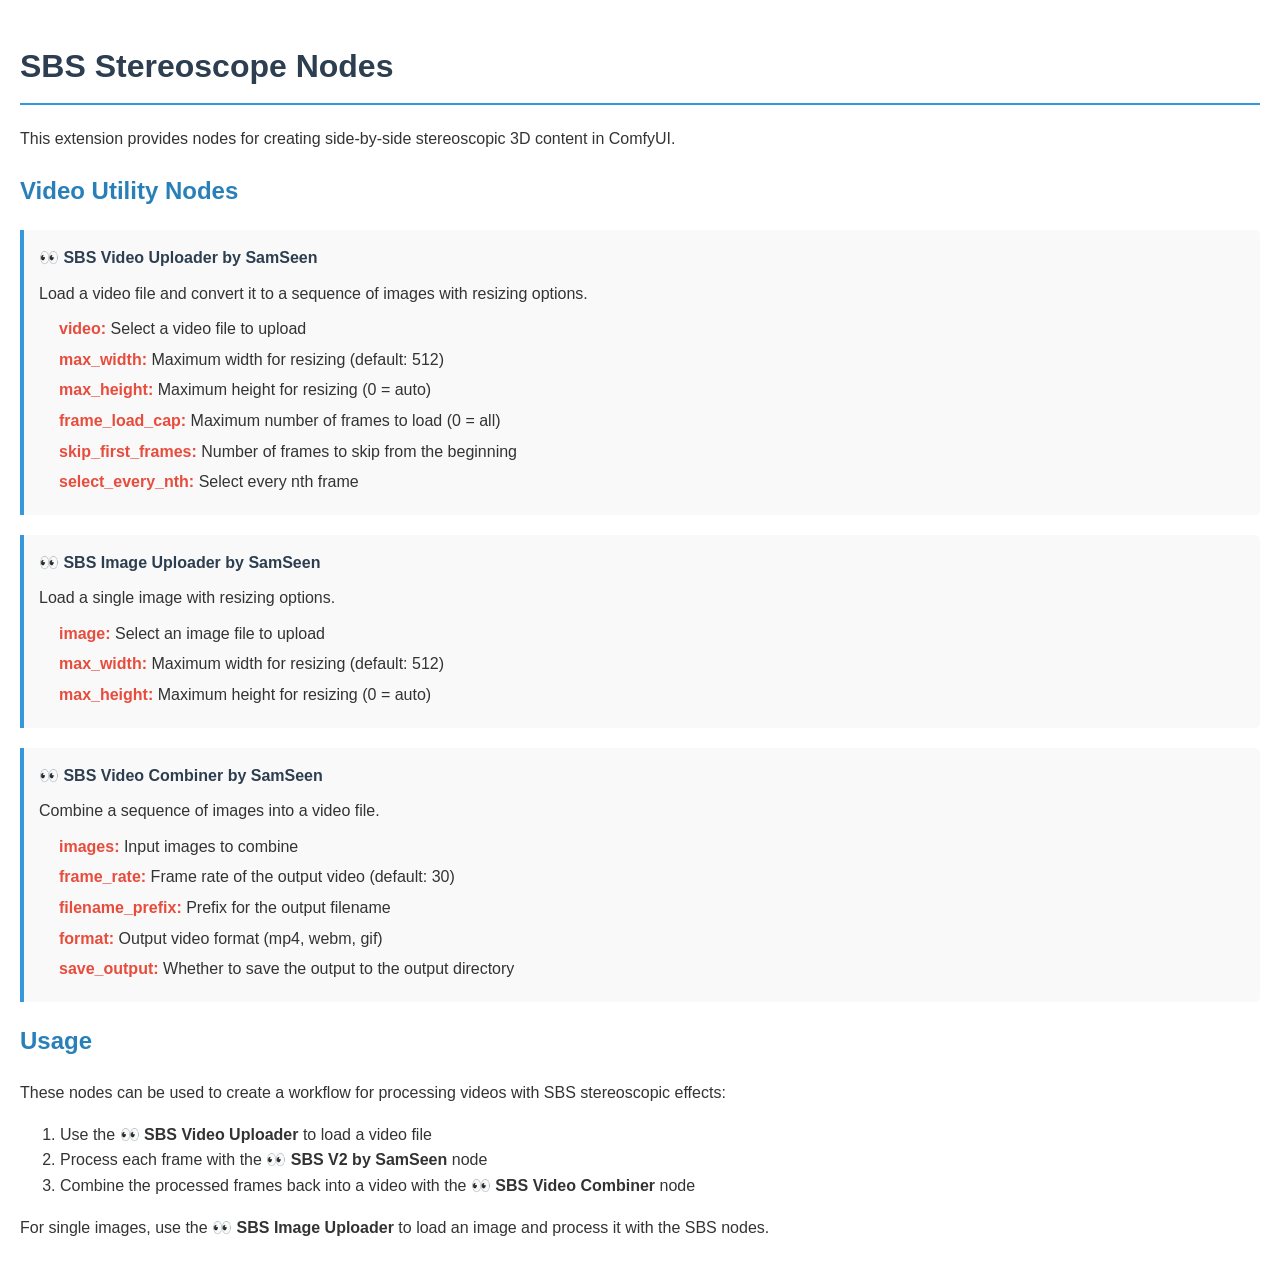
<file: web/index.html>
<!DOCTYPE html>
<html lang="en">
<head>
    <!-- Google tag (gtag.js) -->
    <script async src="https://www.googletagmanager.com/gtag/js?id=G-5TCXY27BF4"></script>
    <script>
      window.dataLayer = window.dataLayer || [];
      function gtag(){dataLayer.push(arguments);}
      gtag('js', new Date());

      gtag('config', 'G-5TCXY27BF4');
    </script>
    <meta charset="UTF-8">
    <meta name="viewport" content="width=device-width, initial-scale=1.0">
    <title>SBS Stereoscope Nodes</title>
    <style>
        body {
            font-family: Arial, sans-serif;
            line-height: 1.6;
            margin: 0;
            padding: 20px;
            color: #333;
        }
        h1 {
            color: #2c3e50;
            border-bottom: 2px solid #3498db;
            padding-bottom: 10px;
        }
        h2 {
            color: #2980b9;
            margin-top: 20px;
        }
        .node-info {
            background-color: #f9f9f9;
            border-left: 4px solid #3498db;
            padding: 15px;
            margin-bottom: 20px;
            border-radius: 0 5px 5px 0;
        }
        .node-name {
            font-weight: bold;
            color: #2c3e50;
        }
        .description {
            margin-top: 10px;
        }
        .parameters {
            margin-top: 10px;
        }
        .parameter {
            margin-left: 20px;
            margin-bottom: 5px;
        }
        .parameter-name {
            font-weight: bold;
            color: #e74c3c;
        }
    </style>
</head>
<body>
    <h1>SBS Stereoscope Nodes</h1>
    
    <p>
        This extension provides nodes for creating side-by-side stereoscopic 3D content in ComfyUI.
    </p>
    
    <h2>Video Utility Nodes</h2>
    
    <div class="node-info">
        <div class="node-name">👀 SBS Video Uploader by SamSeen</div>
        <div class="description">
            Load a video file and convert it to a sequence of images with resizing options.
        </div>
        <div class="parameters">
            <div class="parameter">
                <span class="parameter-name">video:</span> Select a video file to upload
            </div>
            <div class="parameter">
                <span class="parameter-name">max_width:</span> Maximum width for resizing (default: 512)
            </div>
            <div class="parameter">
                <span class="parameter-name">max_height:</span> Maximum height for resizing (0 = auto)
            </div>
            <div class="parameter">
                <span class="parameter-name">frame_load_cap:</span> Maximum number of frames to load (0 = all)
            </div>
            <div class="parameter">
                <span class="parameter-name">skip_first_frames:</span> Number of frames to skip from the beginning
            </div>
            <div class="parameter">
                <span class="parameter-name">select_every_nth:</span> Select every nth frame
            </div>
        </div>
    </div>
    
    <div class="node-info">
        <div class="node-name">👀 SBS Image Uploader by SamSeen</div>
        <div class="description">
            Load a single image with resizing options.
        </div>
        <div class="parameters">
            <div class="parameter">
                <span class="parameter-name">image:</span> Select an image file to upload
            </div>
            <div class="parameter">
                <span class="parameter-name">max_width:</span> Maximum width for resizing (default: 512)
            </div>
            <div class="parameter">
                <span class="parameter-name">max_height:</span> Maximum height for resizing (0 = auto)
            </div>
        </div>
    </div>
    
    <div class="node-info">
        <div class="node-name">👀 SBS Video Combiner by SamSeen</div>
        <div class="description">
            Combine a sequence of images into a video file.
        </div>
        <div class="parameters">
            <div class="parameter">
                <span class="parameter-name">images:</span> Input images to combine
            </div>
            <div class="parameter">
                <span class="parameter-name">frame_rate:</span> Frame rate of the output video (default: 30)
            </div>
            <div class="parameter">
                <span class="parameter-name">filename_prefix:</span> Prefix for the output filename
            </div>
            <div class="parameter">
                <span class="parameter-name">format:</span> Output video format (mp4, webm, gif)
            </div>
            <div class="parameter">
                <span class="parameter-name">save_output:</span> Whether to save the output to the output directory
            </div>
        </div>
    </div>
    
    <h2>Usage</h2>
    
    <p>
        These nodes can be used to create a workflow for processing videos with SBS stereoscopic effects:
    </p>
    
    <ol>
        <li>Use the <strong>👀 SBS Video Uploader</strong> to load a video file</li>
        <li>Process each frame with the <strong>👀 SBS V2 by SamSeen</strong> node</li>
        <li>Combine the processed frames back into a video with the <strong>👀 SBS Video Combiner</strong> node</li>
    </ol>
    
    <p>
        For single images, use the <strong>👀 SBS Image Uploader</strong> to load an image and process it with the SBS nodes.
    </p>
</body>
</html>
</file>
